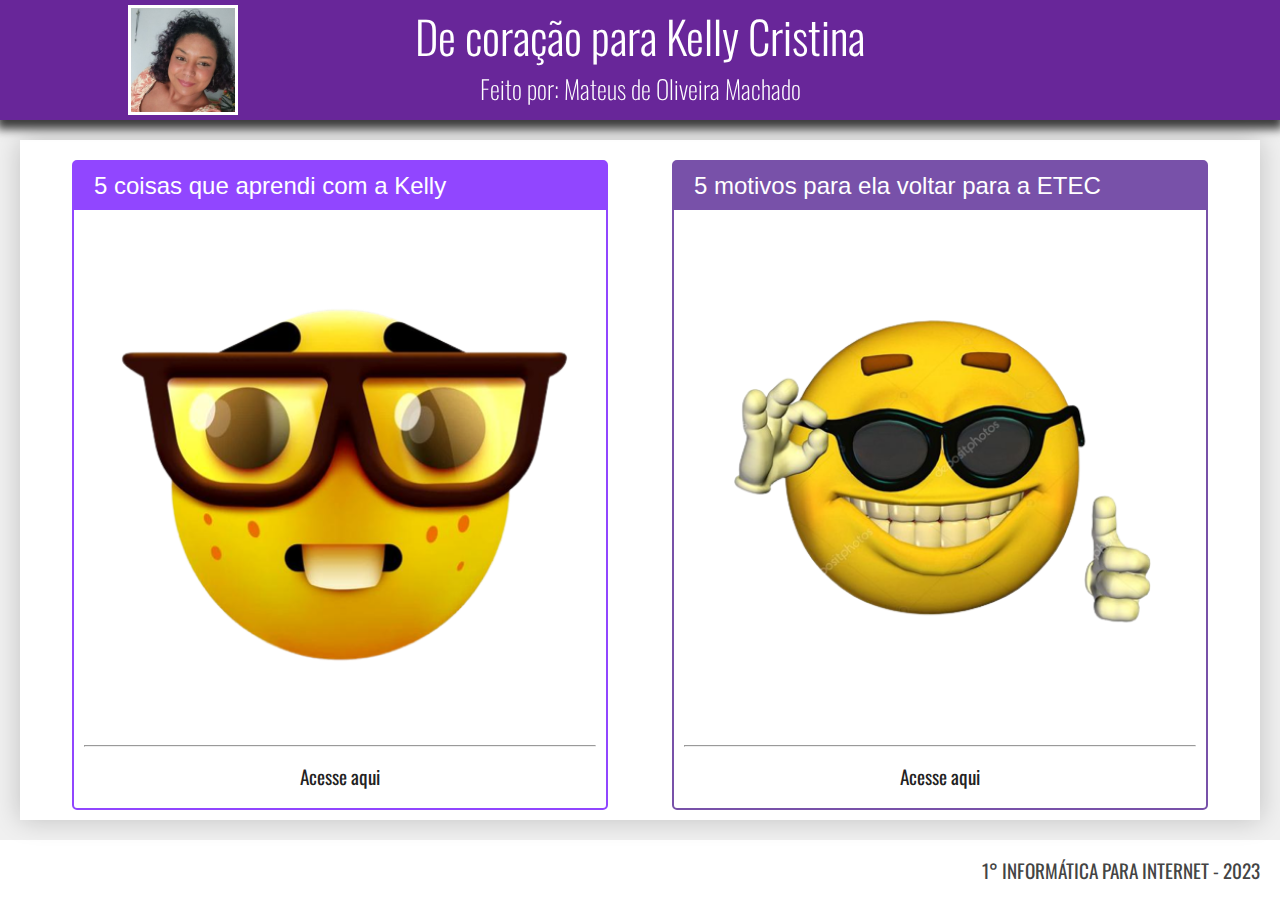
<file: index.html>
<!DOCTYPE html>
<html lang="en">
<head>
    <meta charset="UTF-8">
    <link rel="preconnect" href="https://fonts.googleapis.com">
    <link rel="preconnect" href="https://fonts.gstatic.com" crossorigin>
    <link href="https://fonts.googleapis.com/css2?family=Oswald:wght@200;300;400;500;600;700&display=swap" rel="stylesheet">
    <meta name="viewport" content="width=device-width, initial-scale=1.0">
    <link rel="stylesheet" href="assets\css\estilo.css">
    <title>Site da Kelly</title>
</head>
<body>
    <header class="cabecalho">
        <h1>De coração para Kelly Cristina</h1>
        <h2>Feito por: Mateus de Oliveira Machado</h2>
        <img src="Kelly.jpg" id="imgFoto" alt="">
        
    </header>
    <main class="principal">
        <div class="conteudo">
            <nav class="aulas">
                <div class="aula verde">
                    <h3>5 coisas que aprendi com a Kelly</h3>
                    <ul>
                        <img src="nerd.png" alt="">
                        <hr>
                        <li><a href="saudades.html">Acesse aqui</a></li>
                    </ul>
                </div>
                <div class="aula vermelho">
                    <h3>5 motivos para ela voltar para a ETEC</h3>
                    <ul>
                        <img src="joia.png" alt="">
                        <hr>
                        <li><a href="saudades.html">Acesse aqui</a></li>
                    </ul>
                </div>
                <div class="aula azul">
                    <h3>5 coisas que deixarão saudade</h3>
                    <ul>
                        <img src="chorosemfundo.png" alt="">
                        <hr>
                        <li><a href="saudades.html">Acesse aqui</a></li>
                    </ul>
                </div>
            </nav>
        </div>
    </main>
    <footer class="rodape">
        1° INFORMÁTICA PARA INTERNET - 2023
    </footer>
    
</body>
</html>
</file>
